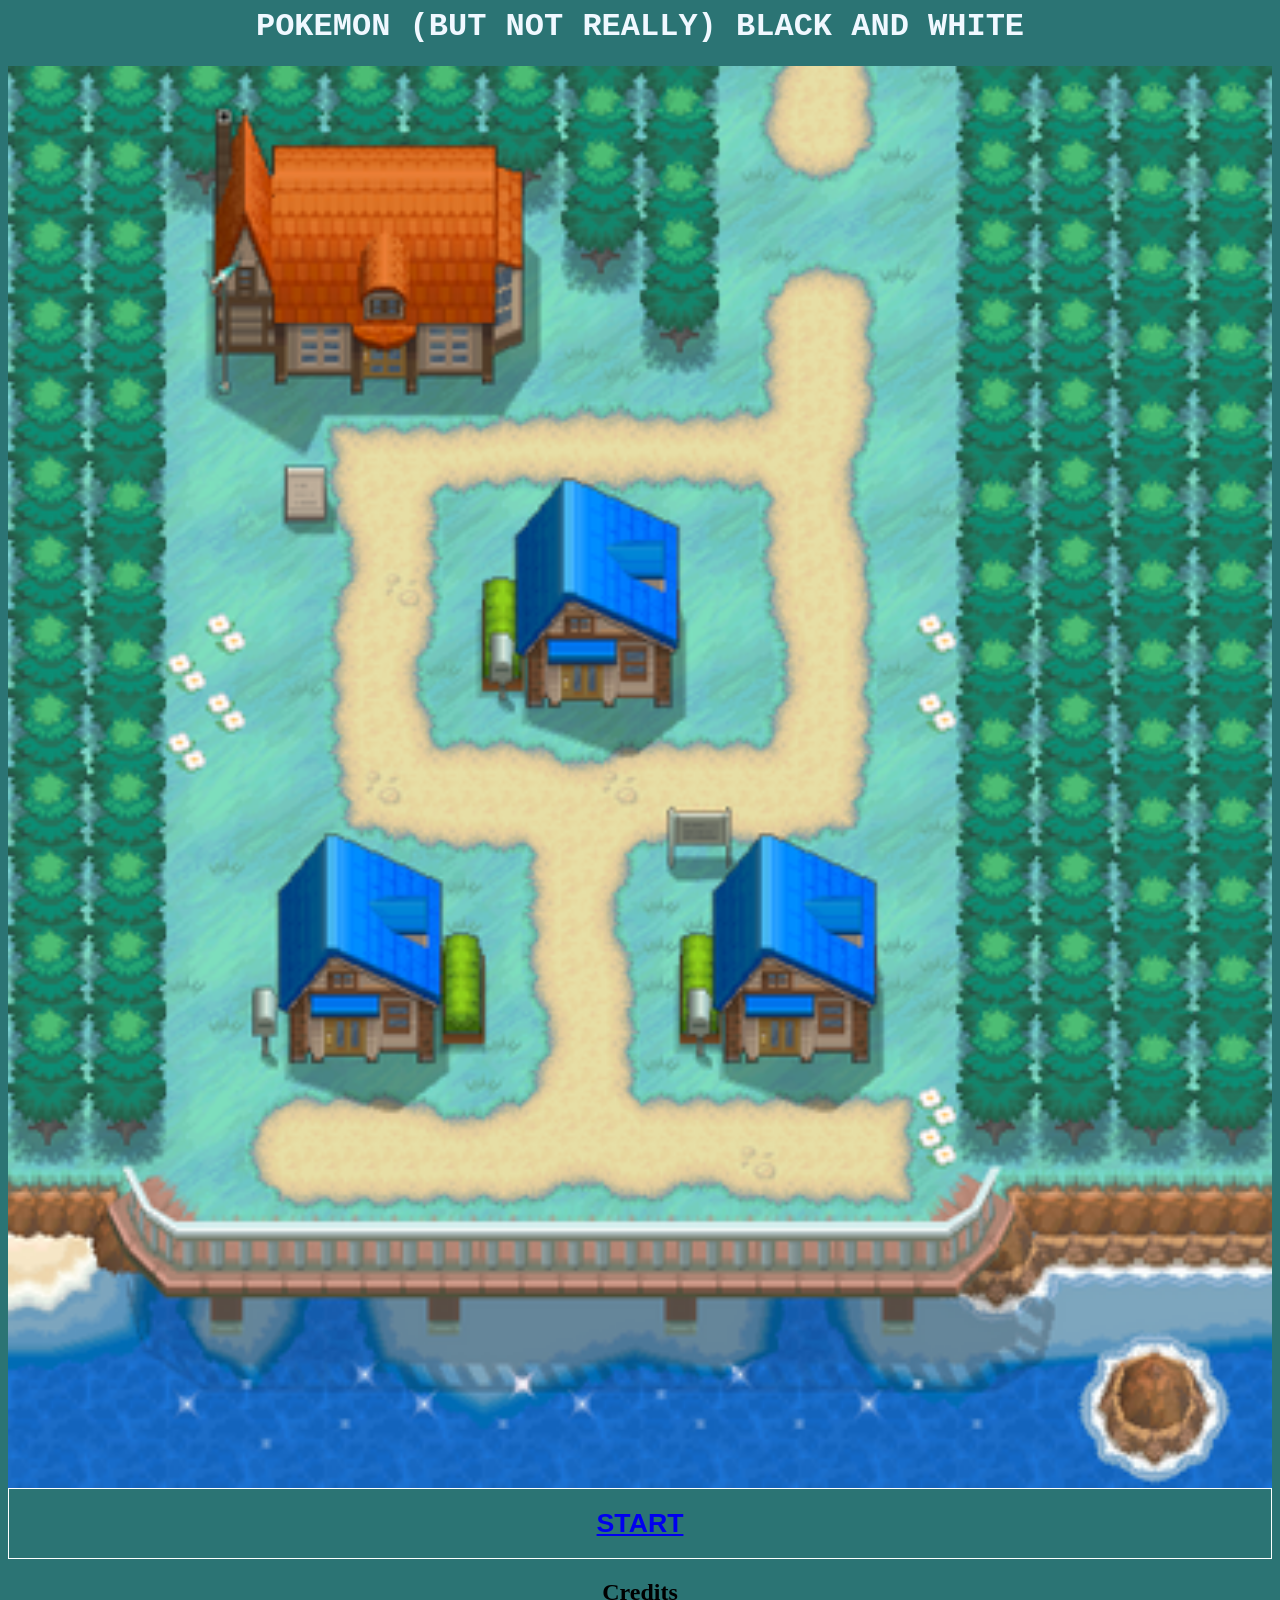
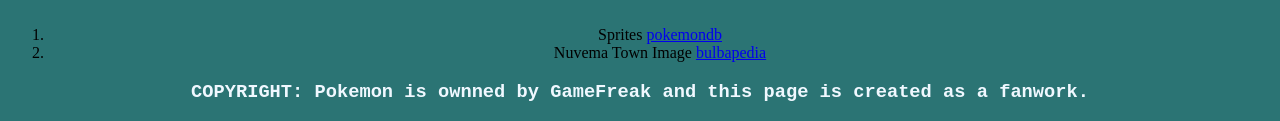
<file: Week2/OurFirstGame/index.html>
<!--declare the page type-->
<DOCTYPE html>

<head>
    <title>OUR FIRST GAME</title>
</head>

<!--HTML pages are made of elements, and elements are made of three parts-->
<!--tags that describe the element, the content being rendered by the browser, and the attributes-->
         

<body style="background-color: rgb(43, 116, 116);">

    <!--headers 1-3 are titles-->
    <h1 style="color: aliceblue; text-align: center; font-family:'Courier New', Courier, monospace">POKEMON (BUT NOT REALLY) BLACK AND WHITE</h1>

        <!--IMG element renders an image-->
        <IMG src="./assets/Nuvema_Town_Summer_BW.png" aria-label="An image of Nuvema Town from Pokemon: Black and White" style="width: 100%;"></IMG>

        <!--LISTS: Ordered, or Unorderd; numbered or astericks-->
    <button class="start-button" style="background-color: transparent; width: 100%; border: 1px solid white;"><h1><a href="./game.html">START</a><h1></button>


<section id="CREDITS" style="text-align: center;">
    <h2>Credits</h2>
    <ol>
        <li>Sprites <a href="https://pokemondb.net/sprites#gen6"> pokemondb</a></li> 
        <li>Nuvema Town Image <a href="https://bulbapedia.bulbagarden.net/wiki/Nuvema_Town">bulbapedia</a></li>
    </ol>
</section>

<h3 style="color: aliceblue; text-align: center; font-family:'Courier New', Courier, monospace">COPYRIGHT: Pokemon is ownned by GameFreak and this page is created as a fanwork.</h3>


    

</body>

</DOCTYPE>
</file>
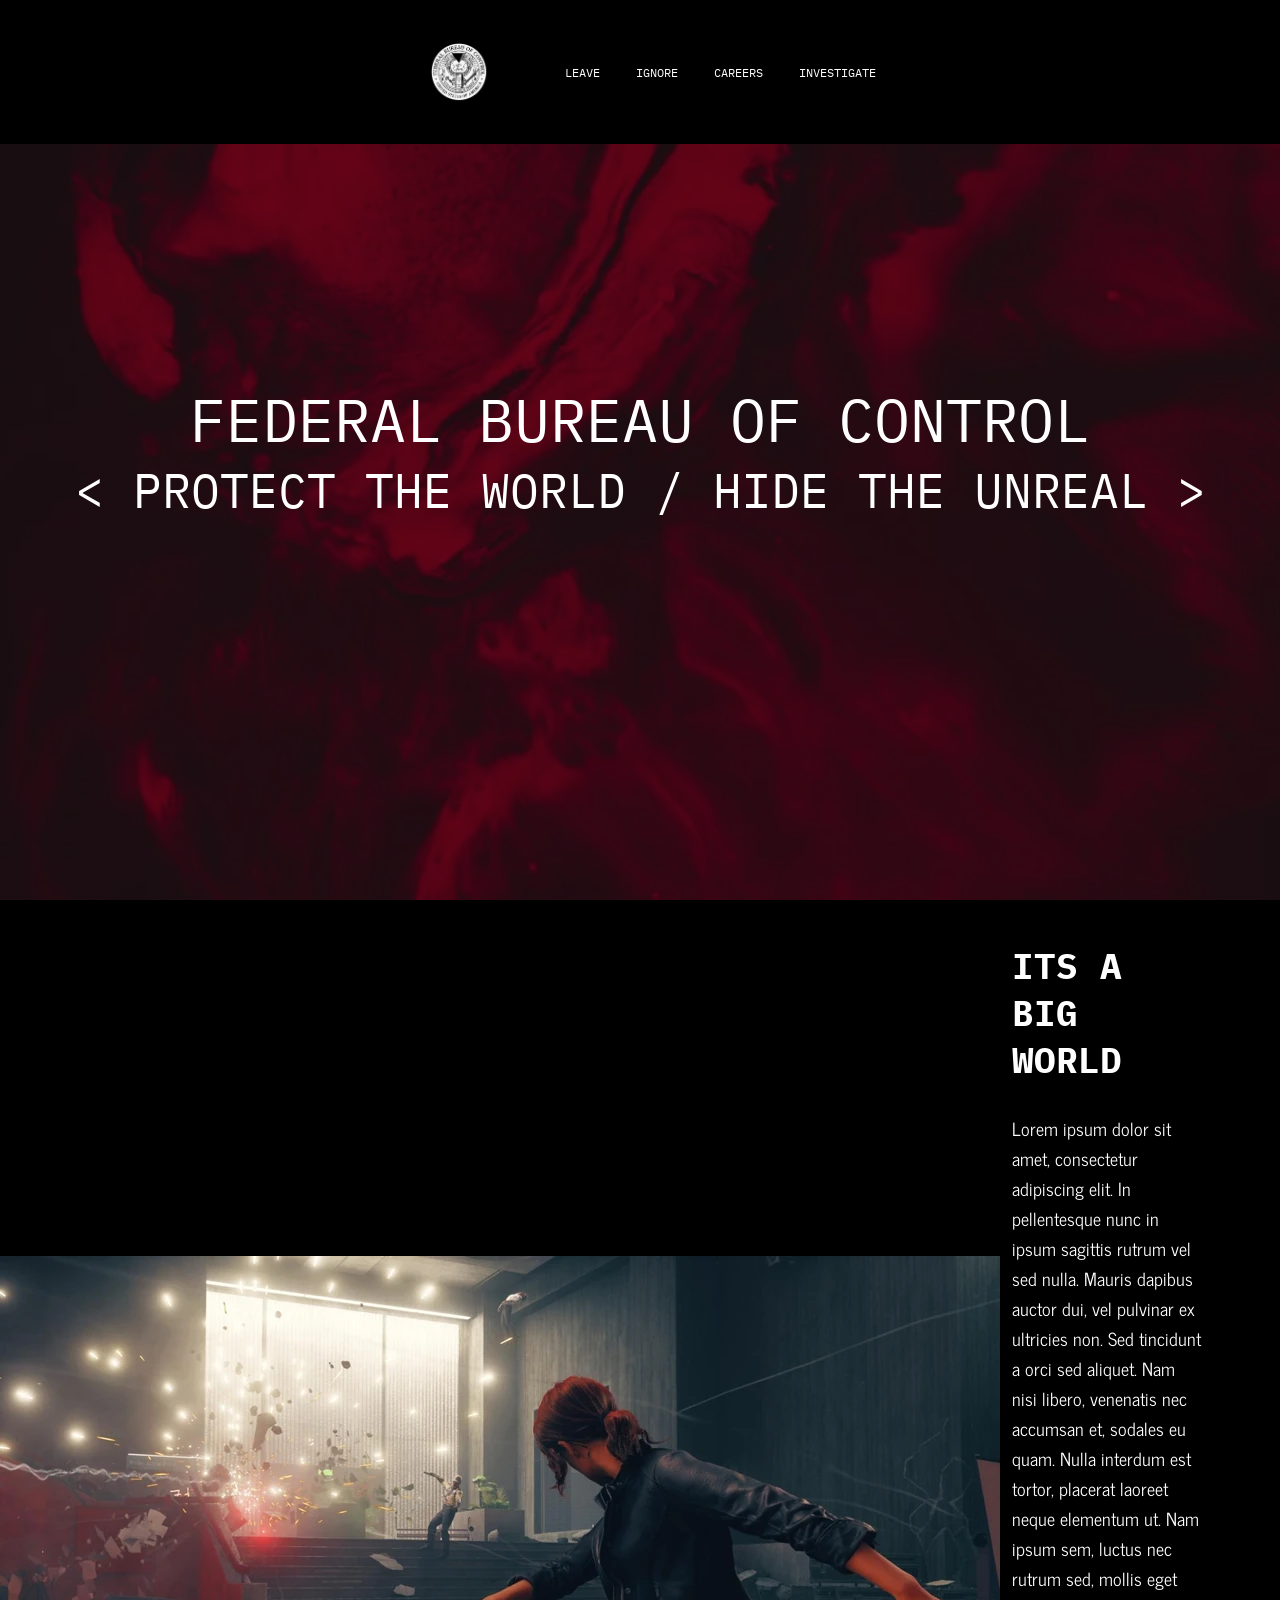
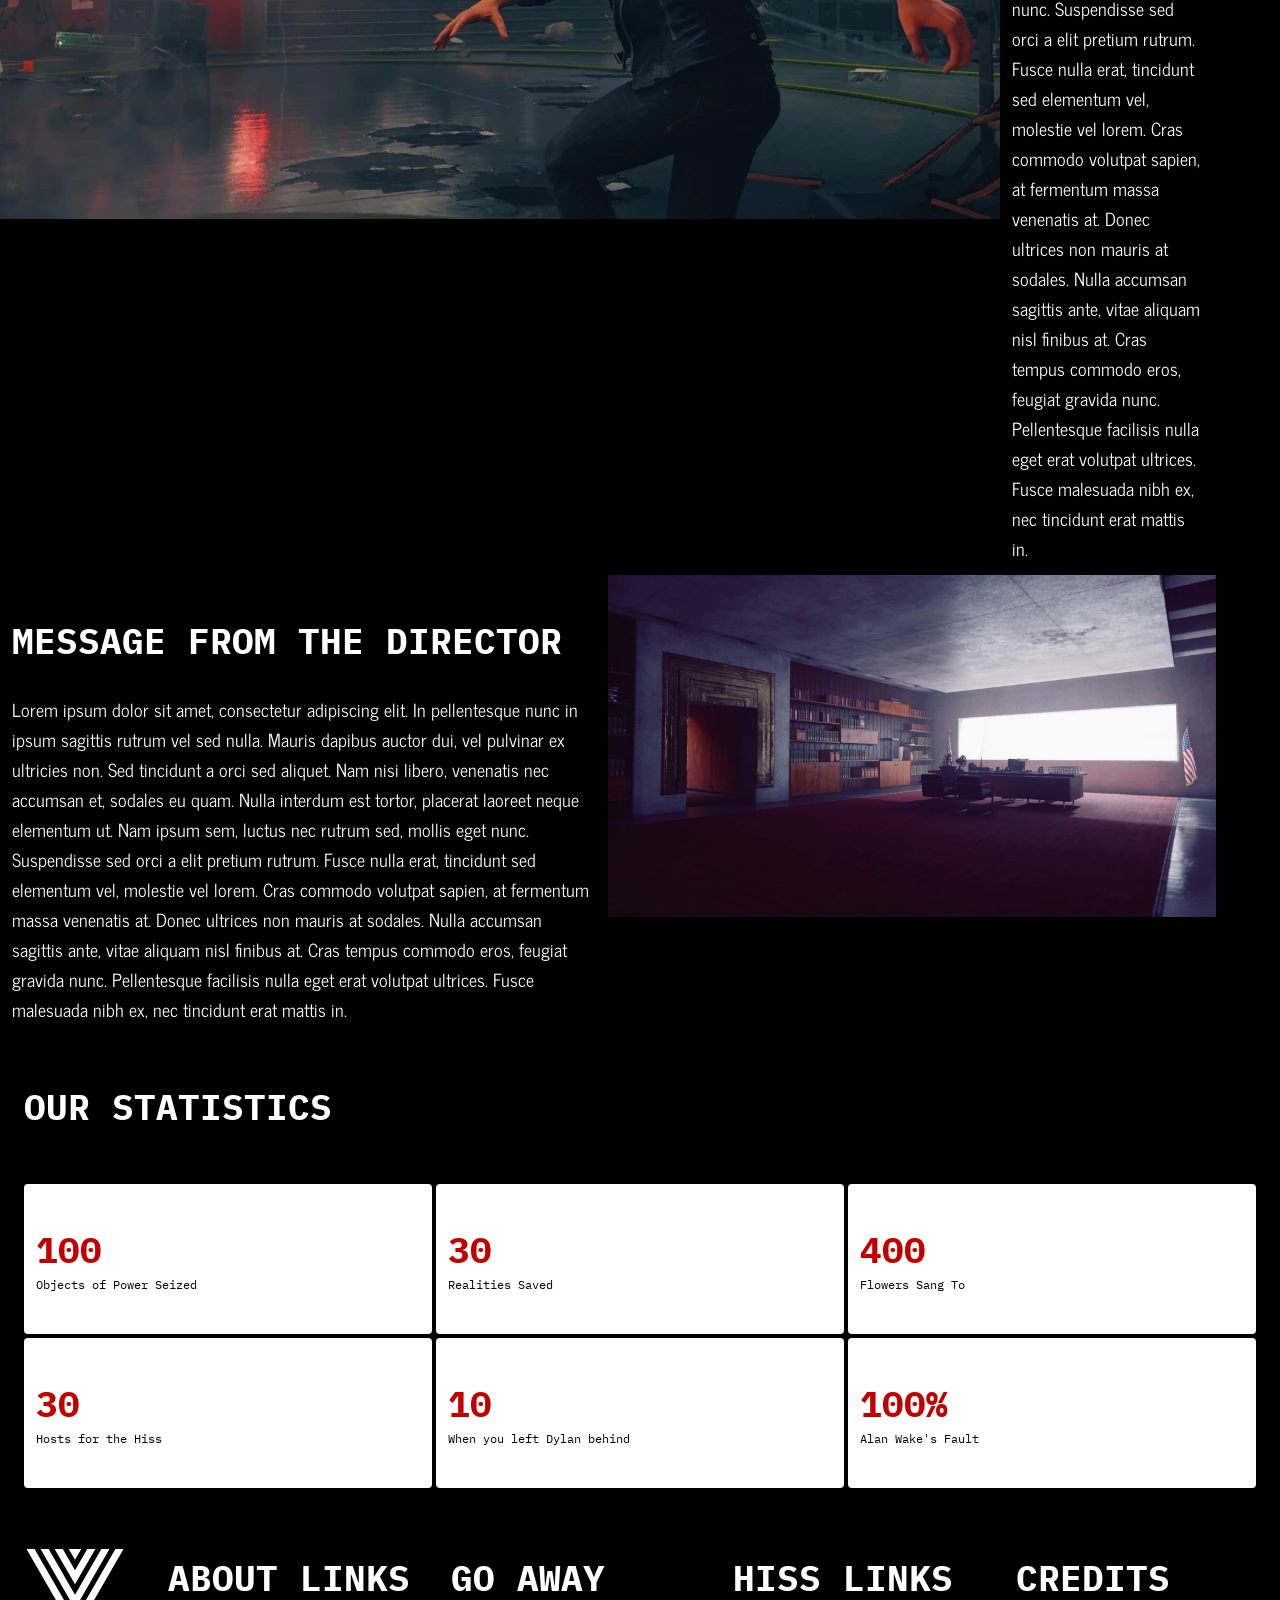
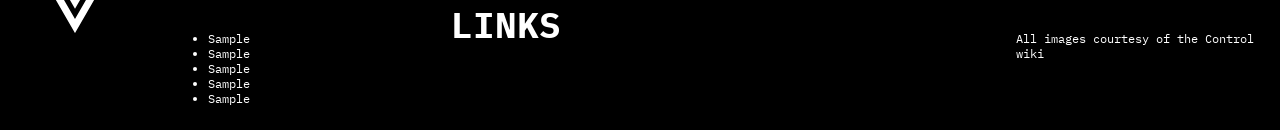
<file: Week4/followAlong/index.html>
<!DOCTYPE html>
<html lang="en">

<head>
    <meta charset="UTF-8">
    <meta name="viewport" content="width=device-width, initial-scale=1.0">
    <title>FEDERAL BUREAU OF CONTROL</title>
    <style>
        @import url('https://fonts.googleapis.com/css2?family=IBM+Plex+Mono:ital,wght@0,100;0,200;0,300;0,400;0,500;0,600;0,700;1,100;1,200;1,300;1,400;1,500;1,600;1,700&family=News+Cycle:wght@400;700&display=swap');
    </style>
    <link rel="stylesheet" href="./styles_final.css" />
</head>

<body>
    <!--NAV BAR TOP PART-->
    <nav>
        <!--LOGO THAT WE ARE GOING TO EDIT-->
        <img src="./assets/logo.webp" />
        <!--LIST OF LINKS THAT WILL BE STYLED-->
        <ul>
            <li>LEAVE</li>
            <li>IGNORE</li>
            <li>CAREERS</li>
            <li>INVESTIGATE</li>
        </ul>
    </nav>

    <!--THIS IS THE HERO IMAGE THAT YOU SEE UP TOP. THIS CONTAINER HOLDS THIS INFO-->
    <div class="hero">
        <!-- WE WILL TALK ABOUT OVERLAYING, THIS IS GOING TO CREATE THAT COOL DARKENED EFFECT-->
        <div id="overlay"></div>
        <!--OUR HEADER-->
        <header>FEDERAL BUREAU OF CONTROL</header>
        <p>
            < PROTECT THE WORLD / HIDE THE UNREAL >
        </p>
    </div>

    <!--THESE ARE JUST PLACEHOLDERS BUT WE ARE GOING TO DO A SIDE BY SIDE VIEW WITH JESSE AND THE CONTENT-->
    <div class="message">

        <img src="./assets/messageFromDirector.webp">
        <div class="contentLeft">
            <h2>ITS A BIG WORLD</h2>

            Lorem ipsum dolor sit amet, consectetur adipiscing elit. In pellentesque nunc in ipsum
            sagittis rutrum vel sed nulla.
            Mauris dapibus auctor dui, vel pulvinar ex ultricies non. Sed tincidunt a orci sed aliquet. Nam nisi libero,
            venenatis
            nec accumsan et, sodales eu quam. Nulla interdum est tortor, placerat laoreet neque elementum ut. Nam ipsum
            sem, luctus
            nec rutrum sed, mollis eget nunc. Suspendisse sed orci a elit pretium rutrum. Fusce nulla erat, tincidunt
            sed elementum
            vel, molestie vel lorem. Cras commodo volutpat sapien, at fermentum massa venenatis at. Donec ultrices non
            mauris at
            sodales. Nulla accumsan sagittis ante, vitae aliquam nisl finibus at. Cras tempus commodo eros, feugiat
            gravida nunc.
            Pellentesque facilisis nulla eget erat volutpat ultrices. Fusce malesuada nibh ex, nec tincidunt erat mattis
            in.
        </div>
    </div>

    <!--SAME THING AS ABOVE.-->
    <div class="director">

        <div class="contentRight">
            <h2>MESSAGE FROM THE DIRECTOR</h2>
            <p>Lorem ipsum dolor sit amet, consectetur adipiscing elit. In pellentesque nunc in ipsum
                sagittis rutrum vel sed nulla.
                Mauris dapibus auctor dui, vel pulvinar ex ultricies non. Sed tincidunt a orci sed aliquet. Nam nisi
                libero,
                venenatis
                nec accumsan et, sodales eu quam. Nulla interdum est tortor, placerat laoreet neque elementum ut. Nam
                ipsum
                sem,
                luctus
                nec rutrum sed, mollis eget nunc. Suspendisse sed orci a elit pretium rutrum. Fusce nulla erat,
                tincidunt
                sed
                elementum
                vel, molestie vel lorem. Cras commodo volutpat sapien, at fermentum massa venenatis at. Donec ultrices
                non
                mauris at
                sodales. Nulla accumsan sagittis ante, vitae aliquam nisl finibus at. Cras tempus commodo eros, feugiat
                gravida
                nunc.
                Pellentesque facilisis nulla eget erat volutpat ultrices. Fusce malesuada nibh ex, nec tincidunt erat
                mattis
                in.</p>
        </div>

        <div id="directorImage"><img src="./assets/directorOffice.webp" /></div>
    </div>

    <!--WE ARE GOING TO SHOW SOME COOL METRICS AND CARDS IN A ROW. HINT HINT HINT HINT THIS IS HOW TO DO YOUR HOMEWORK-->
    <h2 id="stats">OUR STATISTICS</h2>
    <div class="dashboard">
        <div>
            <h2>100</h2>
            Objects of Power Seized
        </div>
        <div>
            <h2>30</h2>
            Realities Saved
        </div>
        <div>
            <h2>400</h2>
            Flowers Sang To
        </div>
        <div>
            <h2>30</h2>
            Hosts for the Hiss
        </div>
        <div>
            <h2>10</h2>
            When you left Dylan behind
        </div>
        <div>
            <h2>100%</h2>
            Alan Wake's Fault
        </div>
    </div>
    <!--FOOTER WITH COLUMNS AND CREDITS FOR OUR SOURCES-->
    <footer>
        <div><img src="./assets/board.svg" /></div>
        <div>
            <h2>ABOUT LINKS</h2>
            <ul>
                <li>Sample</li>
                <li>Sample</li>

                <li>Sample</li>

                <li>Sample</li>

                <li>Sample</li>

            </ul>
        </div>
        <div>
            <h2>GO AWAY LINKS</h2>
        </div>
        <div>
            <h2>HISS LINKS</h2>
        </div>
        <div><h2>CREDITS</h2>

            All images courtesy of the Control wiki
        </div>

    </footer>

</body>

</html>
</file>
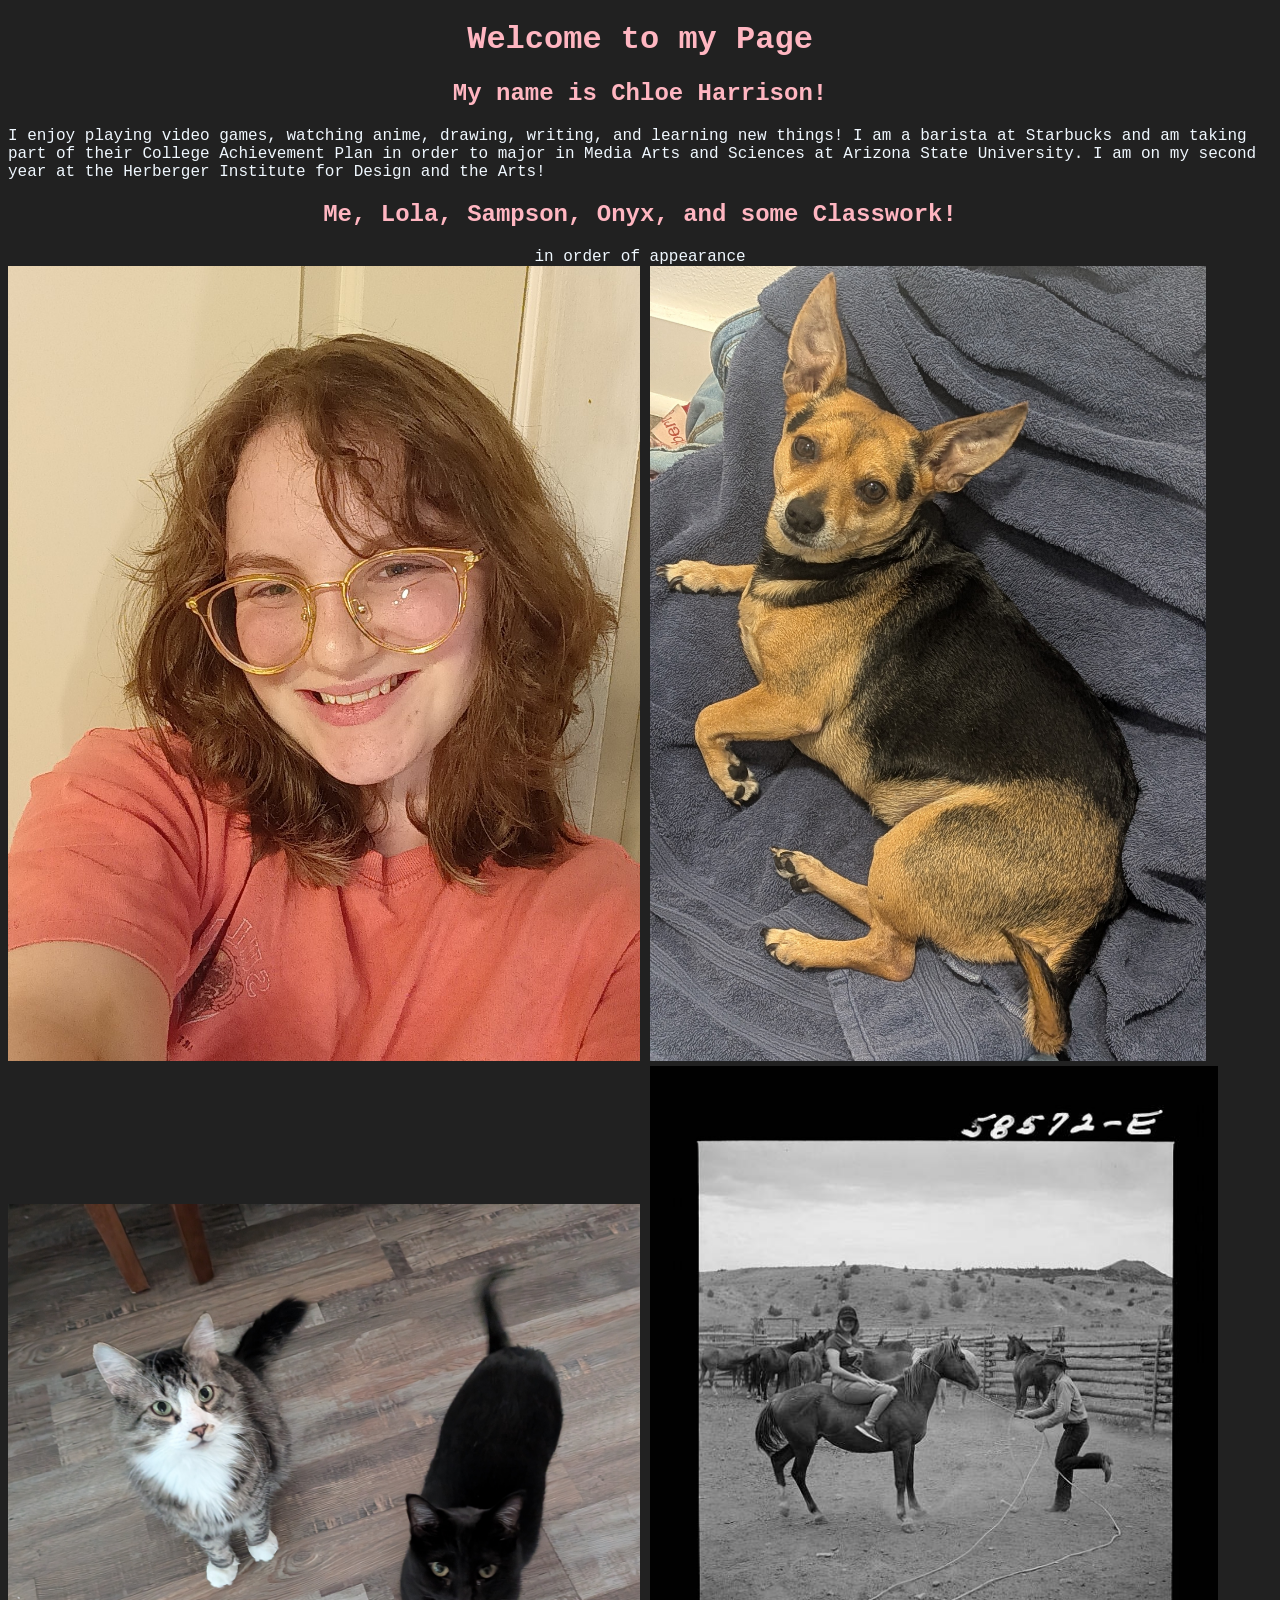
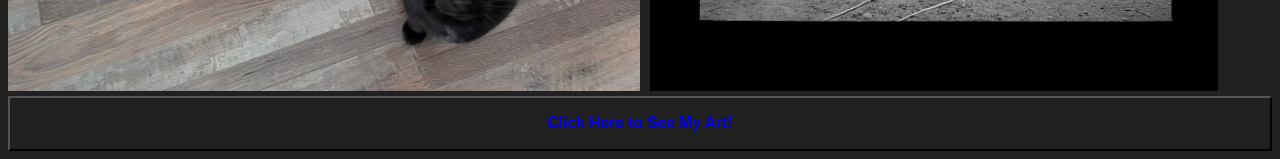
<file: Week2/Homework/homepage.html>
<!DOCTYPE html>
<html style="background-color: rgb(33, 33, 33);">
    <title>Introduction Page!</title>
    
<body style="font-family: 'Courier New', Courier, monospace; color: aliceblue;">
    <section class="infodump"></section>
    <h1 style="text-align: center;color: lightpink;">Welcome to my Page</h1>
    <h2 style="text-align: center;color: lightpink;">My name is Chloe Harrison!</h2>
    
    I enjoy playing video games, watching anime, drawing, writing, and learning new things! I am a barista at Starbucks and am taking part of their College Achievement Plan in order to major in Media Arts and Sciences at Arizona State University. I am on my second year at the Herberger Institute for Design and the Arts!
    </section>
<h2 style="text-align: center; color: lightpink;">Me, Lola, Sampson, Onyx, and some Classwork!</h2>
<section style="text-align: center;">in order of appearance</section>

<section class="Images" >
    <IMG src="./Images/Chloe.png" width="50%"></img>
    <img src="./Images/Dog.jpg" width="44%"></img>
    <img src="./Images/Cats.jpg" width="50%"></img>
    <img src="./Images/ClassworkExample.jpg" width="45%"></img>
</section>

<button style="background-color: transparent; width: 100%;"><h3 style="color: lightpink;"><a href="https://www.instagram.com/naomi_f0x_/"> Click Here to See My Art!</a></h3></button>
</body>
</html>
</file>
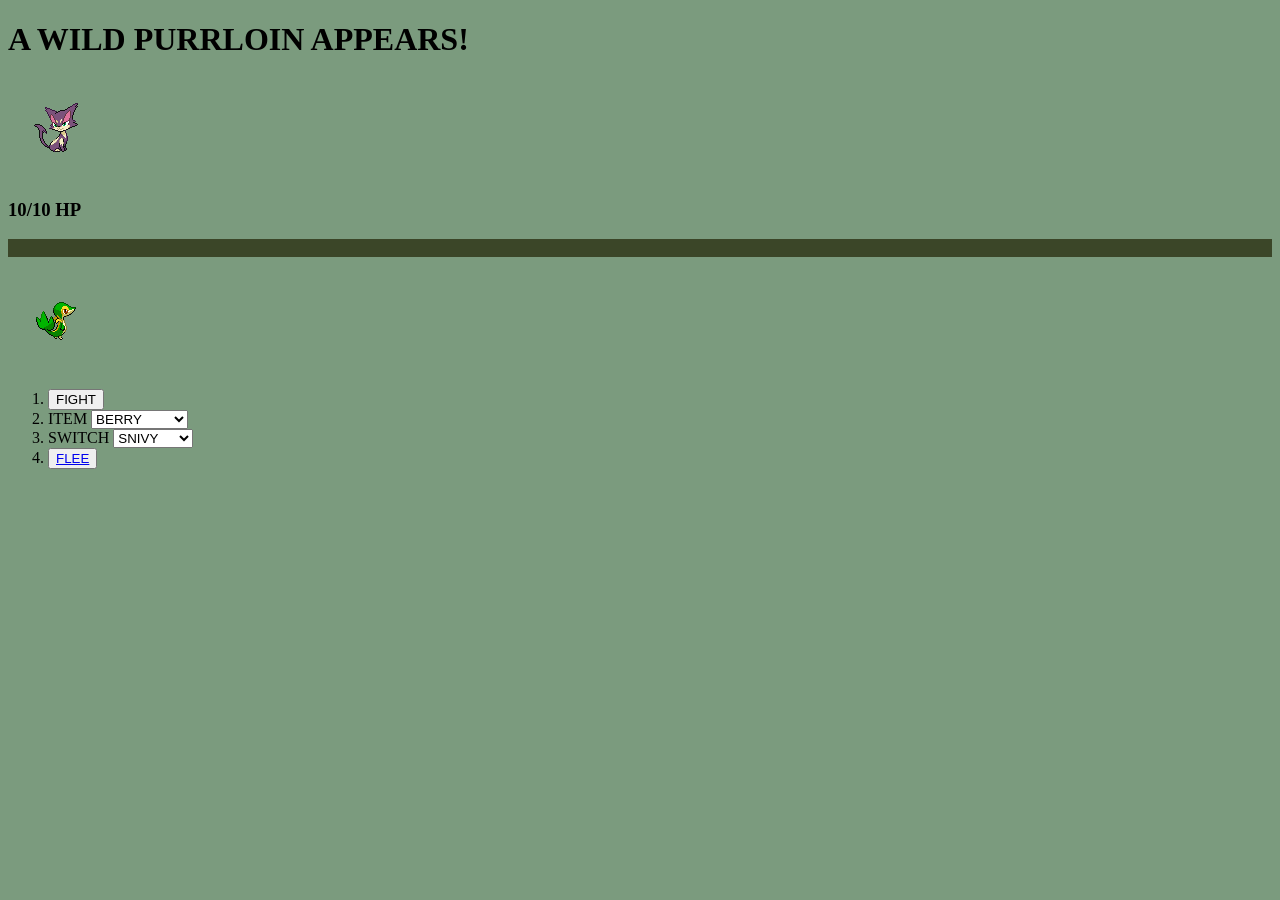
<file: Week2/OurFirstGame/game.html>
<!DOCTYPE html>
<html>
    <head>
    <title>TIME TO BATTLE</title>
    </head>
    <body class="battle" style="background-color: rgb(123, 155, 126);">
        <h1 id="Purrloin">A WILD PURRLOIN APPEARS!</h1>
        <section class="Purrloin"></section>
            <img src="./assets/purrloin-front.png"></src>
            <h3>10/10 HP</h3></section>
            <div style="background-color: rgb(59, 70, 40);"><p>&nbsp;</p></div>
        <section class="Snivy"></section>
            <img src="./assets/snivy-back.png"></img>
            <ol>
                <li><button>FIGHT</button></li>
                <li><label id="ITEM" for="item-select">ITEM</label>
                    <select id="item-select">
                        <option value="berries">BERRY</option>
                        <option value="lemonade">LEMONADE</option>
                    </select>
                </li>
                <li>SWITCH
                    <select id="switch">
                        <option value="snivy">SNIVY</option>
                        <option value="lillipup">LILLIPUP</option>
                    </select>
                </li>
                <li><button><a href="./index.html"</button>FLEE</li>
            </ol>
    </body>
</html>
</file>
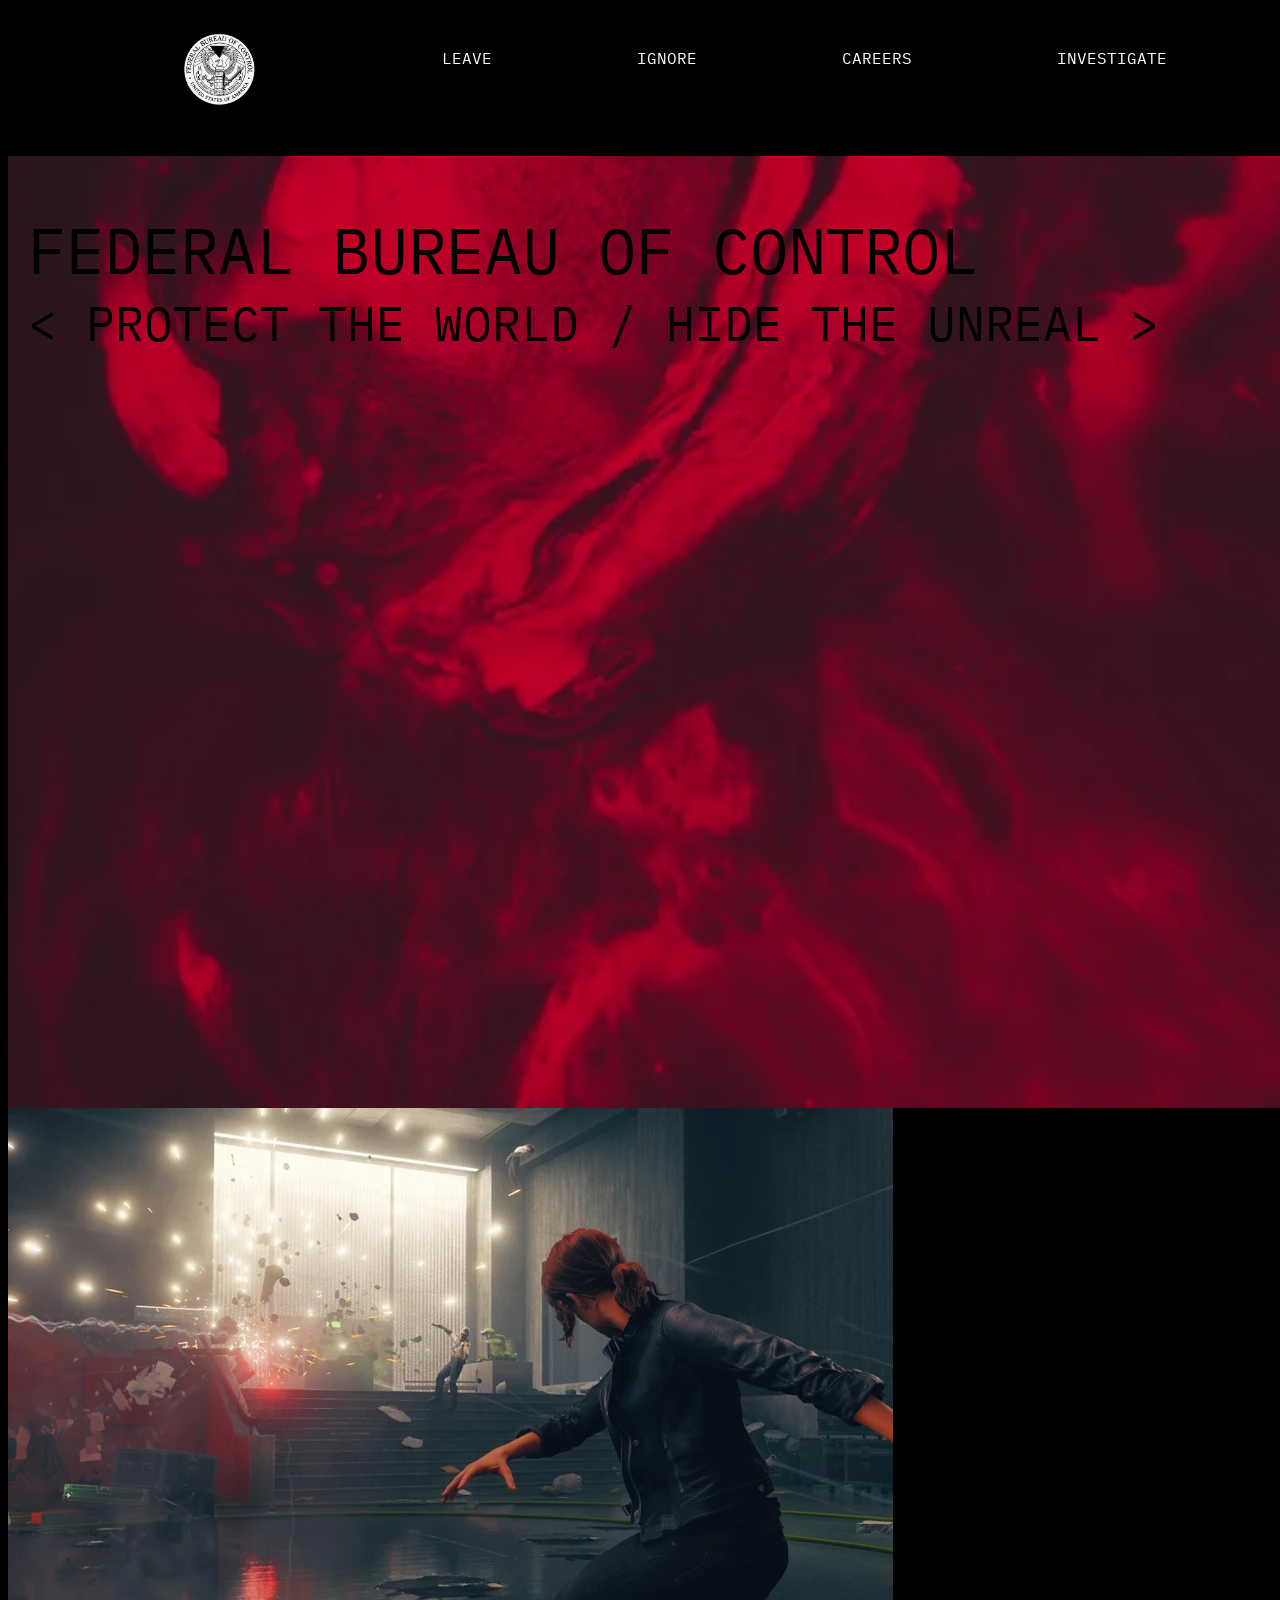
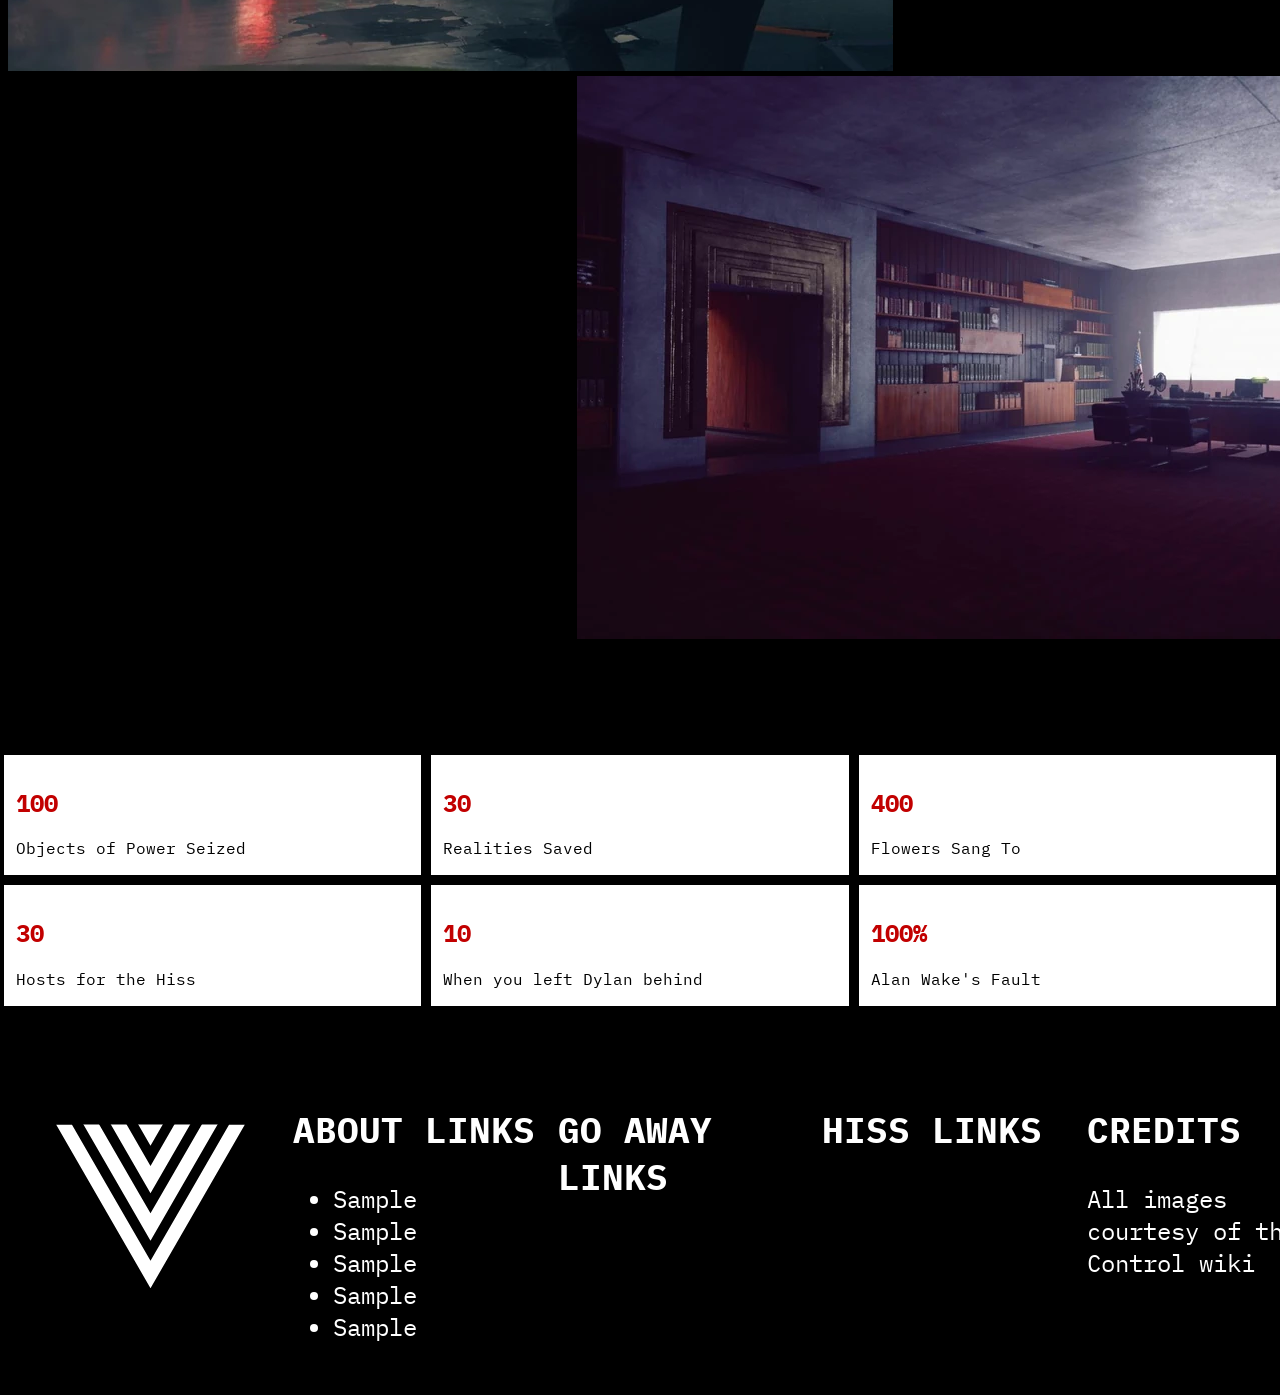
<file: Week4/followAlong/contentStarting.html>
<!DOCTYPE html>
<html lang="en">

<head>
    <meta charset="UTF-8">
    <meta name="viewport" content="width=device-width, initial-scale=1.0">
    <title>FEDERAL BUREAU OF CONTROL</title>
    <style>
       @import url('https://fonts.googleapis.com/css2?family=IBM+Plex+Mono:ital,wght@0,100;0,200;0,300;0,400;0,500;0,600;0,700;1,100;1,200;1,300;1,400;1,500;1,600;1,700&family=News+Cycle:wght@400;700&display=swap');
    </style>
    <link rel="stylesheet" href="./startingStyles-renameMeTostyles.css" />
</head>

<body>
    <!--NAV BAR TOP PART-->
        <nav class="topNav">
        <!--LOGO THAT WE ARE GOING TO EDIT-->
        <img src="./assets/logo.webp" />
        <!--LIST OF LINKS THAT WILL BE STYLED-->
        <ul>
            <li>LEAVE</li>
            <li>IGNORE</li>
            <li>CAREERS</li>
            <li>INVESTIGATE</li>
        </ul>
    </nav>


    <!--THIS IS THE HERO IMAGE THAT YOU SEE UP TOP. THIS CONTAINER HOLDS THIS INFO-->
    <div class="hero">
        <!-- WE WILL TALK ABOUT OVERLAYING, THIS IS GOING TO CREATE THAT COOL DARKENED EFFECT-->
        <div id="overlay"></div>
        <!--OUR HEADER-->
        <header>FEDERAL BUREAU OF CONTROL</header>
            < PROTECT THE WORLD / HIDE THE UNREAL >
    </div>

    <!--THESE ARE JUST PLACEHOLDERS BUT WE ARE GOING TO DO A SIDE BY SIDE VIEW WITH JESSE AND THE CONTENT-->
    <div class="message">

    <div><img src="./assets/messageFromDirector.webp"></div>
        <div class="contentLeft">
            <h2>ITS A BIG WORLD</h2>
            <p>
            Lorem ipsum dolor sit amet, consectetur adipiscing elit. In pellentesque nunc in ipsum
            sagittis rutrum vel sed nulla.
            Mauris dapibus auctor dui, vel pulvinar ex ultricies non. Sed tincidunt a orci sed aliquet. Nam nisi libero,
            venenatis
            nec accumsan et, sodales eu quam. Nulla interdum est tortor, placerat laoreet neque elementum ut. Nam ipsum
            sem, luctus
            nec rutrum sed, mollis eget nunc. Suspendisse sed orci a elit pretium rutrum. Fusce nulla erat, tincidunt
            sed elementum
            vel, molestie vel lorem. Cras commodo volutpat sapien, at fermentum massa venenatis at. Donec ultrices non
            mauris at
            sodales. Nulla accumsan sagittis ante, vitae aliquam nisl finibus at. Cras tempus commodo eros, feugiat
            gravida nunc.
            Pellentesque facilisis nulla eget erat volutpat ultrices. Fusce malesuada nibh ex, nec tincidunt erat mattis
            in.
        </p>
        </div>
      
    </div>

    <!--SAME THING AS ABOVE.-->
    <div class="director">

        <div class="contentRight">
            <h2>MESSAGE FROM THE DIRECTOR</h2>
            <p>Lorem ipsum dolor sit amet, consectetur adipiscing elit. In pellentesque nunc in ipsum
                sagittis rutrum vel sed nulla.
                Mauris dapibus auctor dui, vel pulvinar ex ultricies non. Sed tincidunt a orci sed aliquet. Nam nisi
                libero,
                venenatis
                nec accumsan et, sodales eu quam. Nulla interdum est tortor, placerat laoreet neque elementum ut. Nam
                ipsum
                sem,
                luctus
                nec rutrum sed, mollis eget nunc. Suspendisse sed orci a elit pretium rutrum. Fusce nulla erat,
                tincidunt
                sed
                elementum
                vel, molestie vel lorem. Cras commodo volutpat sapien, at fermentum massa venenatis at. Donec ultrices
                non
                mauris at
                sodales. Nulla accumsan sagittis ante, vitae aliquam nisl finibus at. Cras tempus commodo eros, feugiat
                gravida
                nunc.
                Pellentesque facilisis nulla eget erat volutpat ultrices. Fusce malesuada nibh ex, nec tincidunt erat
                mattis
                in.</p>
        </div>

        <div id="directorImage"><img src="./assets/directorOffice.webp" /></div>
    </div>

    <!--WE ARE GOING TO SHOW SOME COOL METRICS AND CARDS IN A ROW. HINT HINT HINT HINT THIS IS HOW TO DO YOUR HOMEWORK-->
    <h2 id="stats">OUR STATISTICS</h2>
    <div class="dashboard">
        <div>
            <h2>100</h2>
            Objects of Power Seized
        </div>
        <div>
            <h2>30</h2>
            Realities Saved
        </div>
        <div>
            <h2>400</h2>
            Flowers Sang To
        </div>
        <div>
            <h2>30</h2>
            Hosts for the Hiss
        </div>
        <div>
            <h2>10</h2>
            When you left Dylan behind
        </div>
        <div>
            <h2>100%</h2>
            Alan Wake's Fault
        </div>
    </div>
    <!--FOOTER WITH COLUMNS AND CREDITS FOR OUR SOURCES-->
    <footer class="bottomNav">
        <img src="./assets/board.svg" />
        <div>
            <h2>ABOUT LINKS</h2>
            <ul>
                <li>Sample</li>
                <li>Sample</li>
                <li>Sample</li>
                <li>Sample</li>
                <li>Sample</li>

            </ul>
        </div>
        <div>
            <h2>GO AWAY LINKS</h2>
        </div>
        <div>
            <h2>HISS LINKS</h2>
        </div>
        <div>
            <h2>CREDITS</h2>

            All images courtesy of the Control wiki
        </div>

    </footer>

</body>

</html>
</file>
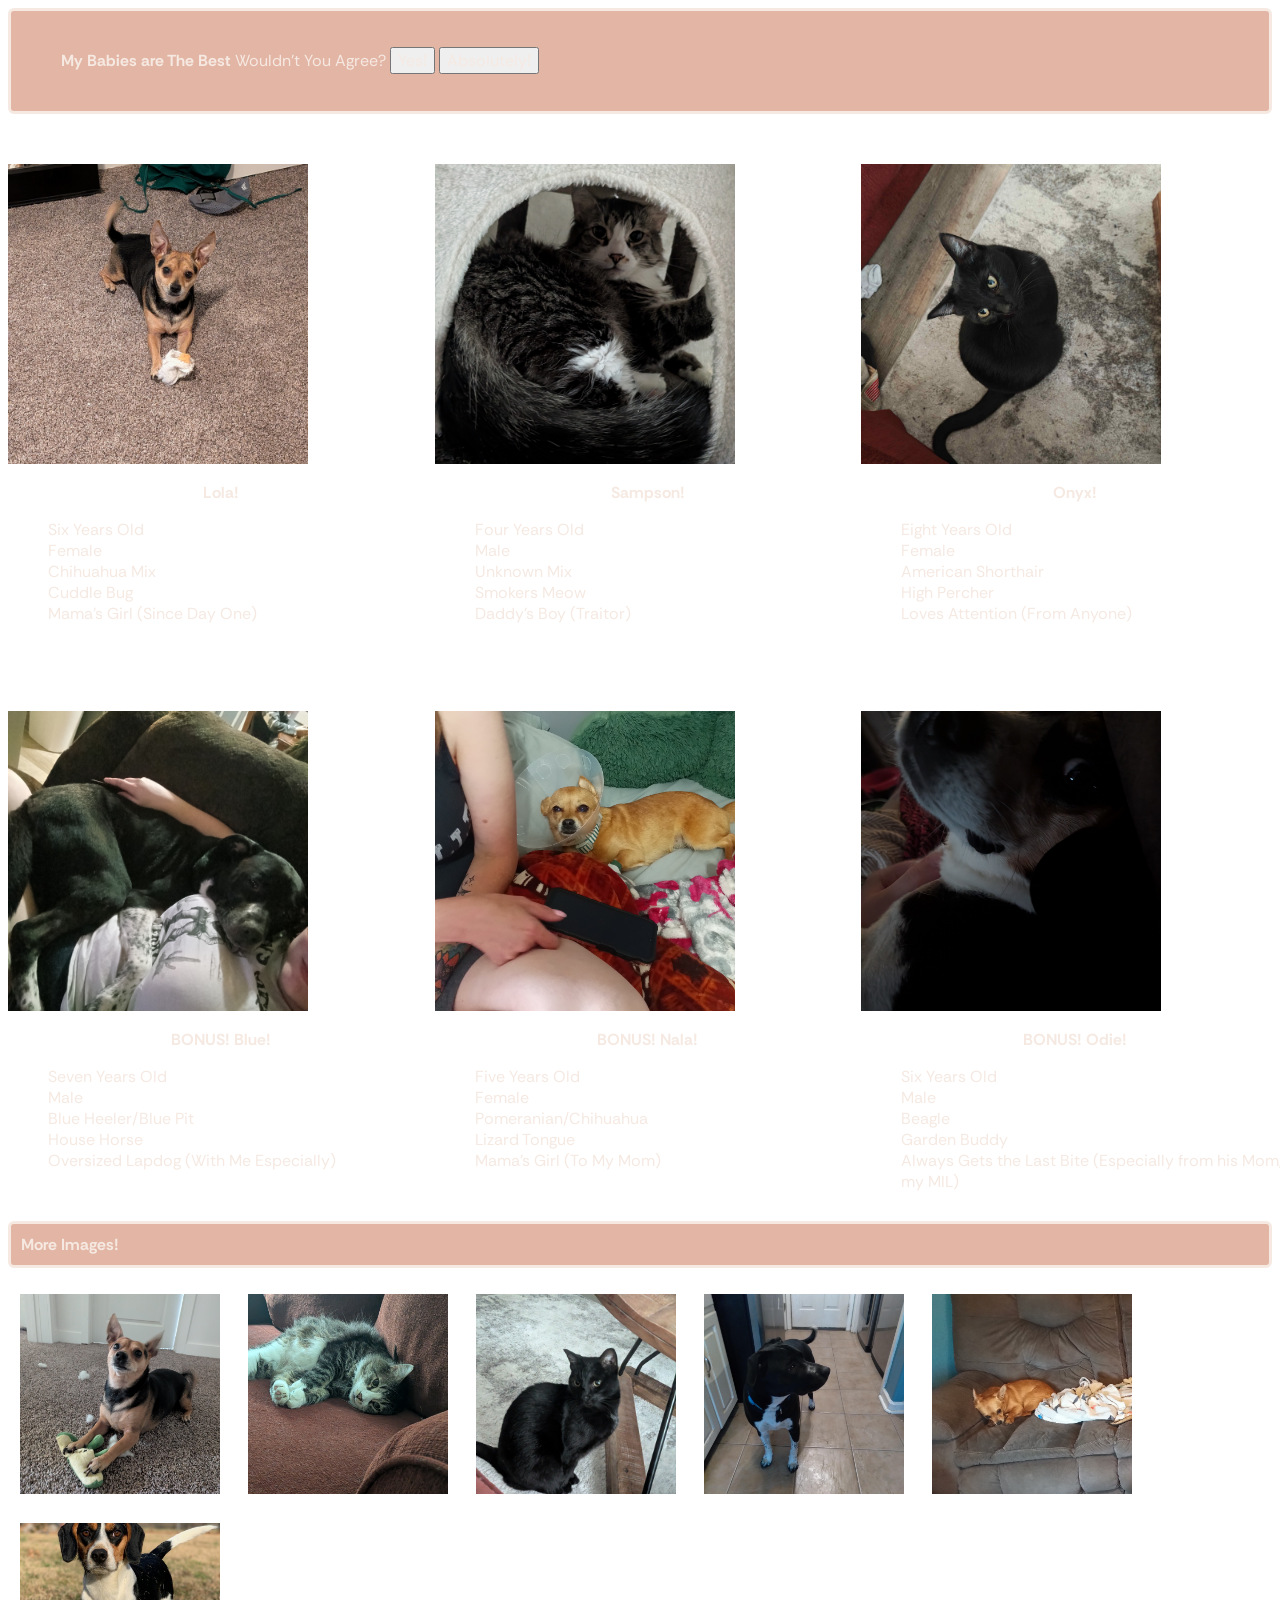
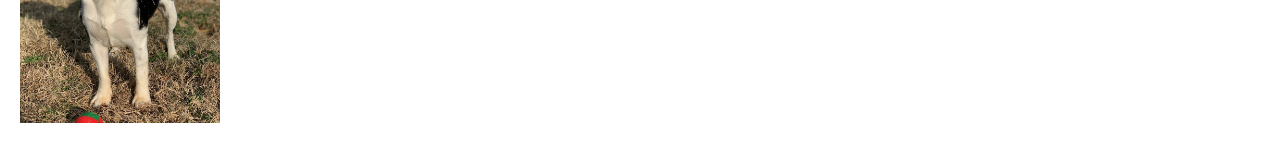
<file: Week4/Homework/pets!.html>
<!DOCTYPE html>
<html lang="en">

<head>
    <meta charset="UTF-8">
    <meta name="viewport" content="width=device-width, initial-scale=1.0">
        <style>
            @import url('https://fonts.googleapis.com/css2?family=Satisfy:wght@400;600;700&family=Rethink+Sans:wght@400&display=swap');
        </style>
        <link rel="stylesheet" href="./styles.css">
    <title>Pets!</title>
</head>

<body>
    <nav class="navBar">
        <ul>
        <li><h1>My Babies are The Best</h1></li>
        <li>Wouldn't You Agree?</li>
        <li><button>Yes!</button></li>
        <li><button>Absolutely!</button></li>

    </ul>
    </nav>
<div class="Cards">
    <div class="LolaCard">
        <div><img src="./assets/LolaOne.jpg"></div>
        <h2>Lola!</h2>
        <ul>
            <li>Six Years Old</li>
            <li>Female</li>
            <li>Chihuahua Mix</li>
            <li>Cuddle Bug</li>
            <li>Mama's Girl (Since Day One)</li>
        </ul>
    </div>

    <div class="SampsonCard">
        <div><img src="./assets/SampsonOne.jpg"></div>
        <h2>Sampson!</h2>
        <ul>
            <li>Four Years Old</li>
            <li>Male</li>
            <li>Unknown Mix</li>
            <li>Smokers Meow</li>
            <li>Daddy's Boy (Traitor)</li>
       </ul>
    </div>

    <div class="OnyxCard">
        <div><img src="./assets/OnyxOne.jpg"></div>
        <h2>Onyx!</h2>
        <ul>
            <li>Eight Years Old</li>
            <li>Female</li>
            <li>American Shorthair</li>
            <li>High Percher</li>
            <li>Loves Attention (From Anyone)</li>
        </ul>
    </div>

    <div class="BlueCard">
        <div><img src="./assets/BlueOne.jpg"></div>
        <h2>BONUS! Blue!</h2>
        <ul>
            <li>Seven Years Old</li>
            <li>Male</li>
            <li>Blue Heeler/Blue Pit</li>
            <li>House Horse</li>
            <li>Oversized Lapdog (With Me Especially)</li>
        </ul>
    </div>

        <div class="NalaCard">
        <div><img src="./assets/NalaOne.jpg"></div>
        <h2>BONUS! Nala!</h2>
        <ul>
            <li>Five Years Old</li>
            <li>Female</li>
            <li>Pomeranian/Chihuahua</li>
            <li>Lizard Tongue</li>
            <li>Mama's Girl (To My Mom)</li>
        </ul>
        </div>

        <div class="OdieCard">
        <div><img src="./assets/OdieOne.jpg"></div>
        <h2>BONUS! Odie!</h2>
        <ul>
            <li>Six Years Old</li>
            <li>Male</li>
            <li>Beagle</li>
            <li>Garden Buddy</li>
            <li>Always Gets the Last Bite (Especially from his Mom, my MIL)</li>
        </ul>
        </div>
    </div>

    <div class="Extra">
        <h2>More Images!</h2>
        <div>
        <img src="./assets/LolaTwo.jpg">
        <img src="./assets/SampsonTwo.jpg">
        <img src="./assets/OnyxTwo.png">
        <img src="./assets/BlueTwo.jpg">
        <img src="./assets/NalaTwo.jpg">
        <img src="./assets/OdieTwo.jpg">
        </div>
    </div>
</body>
</file>
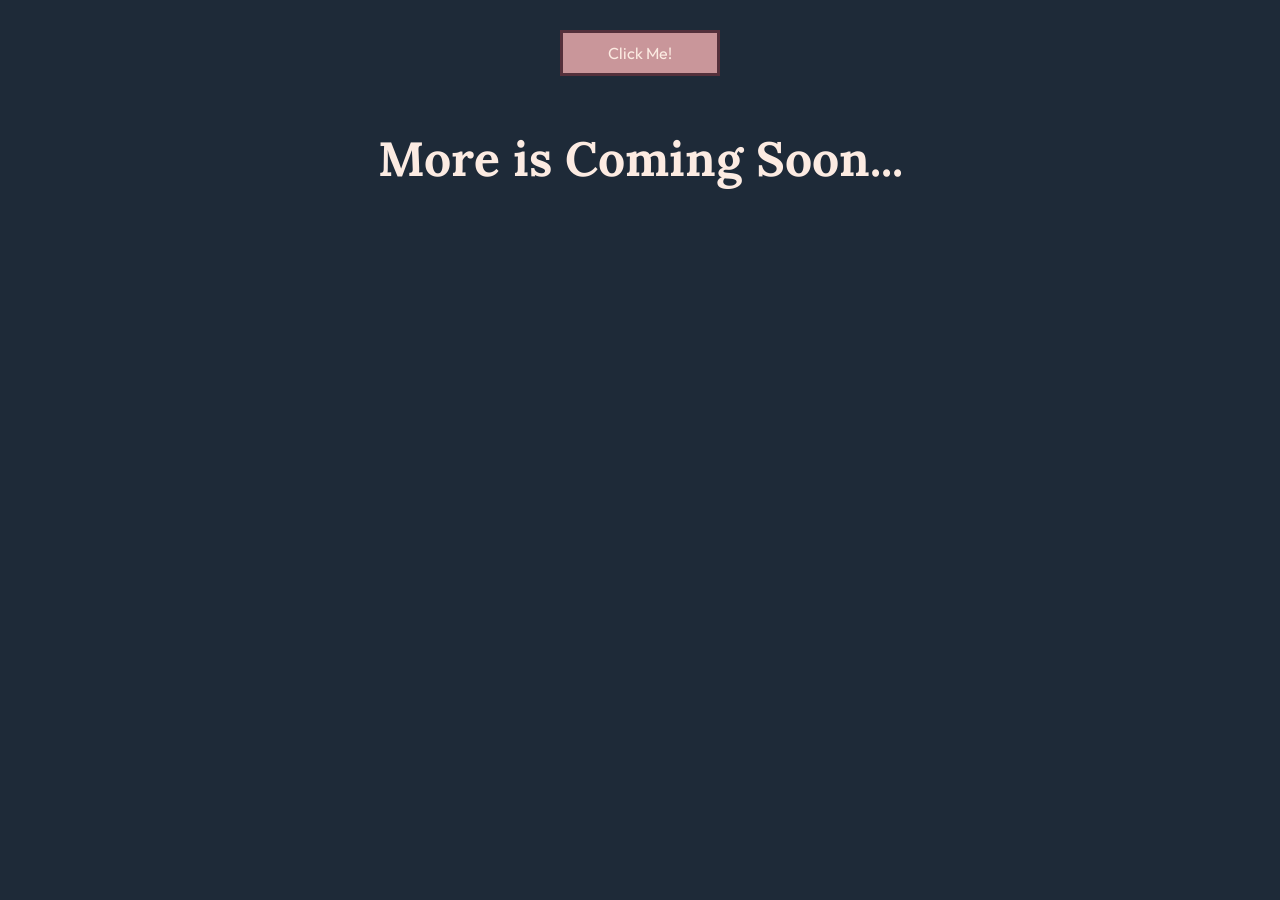
<file: Week6/homework!/gameScreen.html>
<!DOCTYPE html>
<html lang="en">

<head>
    <meta charset="UTF-8">
    <meta name="viewport" content="width=device-width, initial-scale=1.0">
    <title>Coming Soon...!</title>
    
    <link rel="stylesheet" href="./styles.css">
</head>

<body>
    
    <h2><button onclick="yourName()">Click Me!</button></h2>
    <script src="./script.js"></script>

<h1><p id="name"></p></h1>

    <h1>More is Coming Soon...</h1>
</body>
</html>
</file>
<file: Week4/followAlong/styles_final.css>
/*
    font-family: "IBM Plex Mono", monospace;
  font-family: "News Cycle",
  sans-serif;

*/ 

/*REM VS EM*/

* { 
    --primaryWhite: white; 
    --primaryBlack: black; 
    --emphasisRed: #C20000;
    font-size: 12px; 
    font-family: "IBM Plex Mono", monospace;

}

body{ 
  padding: 0px; 
  margin: 0px; 
  background-color: black;


}

/* questions for PARENT flex MODULE

1. What is the parent item? 
1.5: WHAT AXIS are we flexing across? 
2. What is the ARRANGEMENT or JUSTIFY of the internal items (distribution across the X axis) 
3. How are these items supposed to sit IN the parent (align items, across the y axis)
*/ 
nav {
  position: fixed; 
  top: 0px; 
  left: 0px; 
  background-color: var(--primaryBlack);
  color: var(--primaryWhite);
  display: flex; 
  justify-content: center;
  align-items: center;
  padding: 24px; 
  margin: 0 auto;
  font-family: "IBM Plex Mono", monospace;
  width: 100vw; 
  z-index: 10; 
  height: 96px;

  /* flex item child*/ 

}

nav > img { 
  height: 60px; 
  width: 60px; 
}

nav > ul {

  margin-left: 24px; 
 /* as a flex item*/ 

 flex-grow: auto;
 /* as a flex container */ 
  list-style-type: none;
  display: flex; 
  justify-content: space-around;
}

nav ul > li { 
  padding: 12px; 
  margin-right: 12px; 
}

nav ul > li:hover{
  background-color: var(--emphasisRed);
  color: var(--primaryBlack);
}

.hero{


  /*fix for calc function not working*/
  background-image: url('./assets/thehiss.webp'); 
  height: 100vh; 
  width: 100vw; 
  background-size: cover;
  display: flex; 
  flex-direction: column;
  align-items: center;
  justify-content: center;
  padding: 36px; 
  position: relative;
  box-sizing: border-box; 
  
}

/*flexing in column means that we are distributing equally across the y  (cross) axis.*/ 

/* comma is a brand new selector it means AND*/ 
.hero  header, .hero p{
  margin: 0 auto; 
  z-index: 9;
}

.hero header{
  font-size: 60px; 
  color: white; 
  
}

.hero p{
  font-size: 48px; 
  color: white; 
}

#overlay {
  position: absolute; 
  top: 0px; 
  left: 0px; 
  z-index: 8;
  height: 100vh; 
  width: 100vw; 
  background-color: rgba(7, 7, 7, 0.5);
}
.message{
  display: flex; 
  width: 95vw; 
  justify-content: center;
  align-items: center;
}

h2{
  font-size: 36px;
  color: white; 
}

.contentLeft{
  color: var(--primaryWhite);
  padding: 12px; 
    font-family: "News Cycle";
    font-size: 1.5rem;
}

.contentRight > p {
  font-family: "News Cycle";
    font-size: 1.5rem;
}

.director{
  width: 95vw; 
  display: grid; 
  grid-template-columns: 50% 50%;

}

#directorImage > img { 
  width: 100%; 

}

.contentRight{
  padding: 12px; 
  color: white;
}

.dashboard{
  padding: 24px; 
  display: grid; 
  grid-template-columns: repeat(3, 1fr);
  grid-template-rows: 150px 150px;
  gap: 4px 4px; 

}

.dashboard > div {
  background-color: white;
  color: black;
  border-radius: 4px; 
  padding: 12px; 
}

.dashboard > div > h2 {
  margin-bottom: 4px; 
  color: var(--emphasisRed);
}



footer{
  display: grid; 
  color: white;
  grid-template-columns: 150px repeat(4, 1fr);
  column-gap: 6px;

}

footer > img {
  width: 100%;
}

footer > div {
  padding: 12px;
}

#stats{
  padding-left: 24px;
}

@media screen and (max-width: 720px) {

  *{
    font-size: 14px; 
  }
  
    nav {
      position: fixed;
      top: 0px;
      left: 0px;
      background-color: var(--primaryBlack);
      color: var(--primaryWhite);
      display: flex;
      justify-content: flex-start;
      align-items: flex-start;
      padding: 12px;
      margin: 0 auto;
      font-family: "IBM Plex Mono", monospace;
      width: 100vw;
      z-index: 10;
      height: 72px;
    }

        nav>ul {
    
          margin-left: 12px;
          /* as a flex item*/
    
          flex-grow: auto;
          /* as a flex container */
          list-style-type: none;
          display: flex;
          justify-content: space-around;
        }

    .hero{
        box-sizing: border-box;
    }

    .director, .message {
      display: block; 
      width: 100vw; 
      padding: .5rem; 
    }

        .dashboard {
          padding: 24px;
          display: grid;
          grid-template-columns: repeat(2, 1fr);
          grid-template-rows: repeat(3, 1fr);
          gap: 4px 4px;
    
        }

    .message > img {
      width: 100%; 
    }

        footer {
          display: flex;
          background-color: white;
          color: black;
          flex-direction: column;
    
        }

        footer h2 { 
          color: black;
        }

        footer >  div > img {
          display: none; 
        }
}
</file>
<file: Week4/followAlong/startingStyles-renameMeTostyles.css>
/*
    font-family: "IBM Plex Mono", monospace;
  font-family: "News Cycle",
  sans-serif;

*/

* {
    --primaryWhite: white;
    --primaryBlack: black;
    --emphasisRed: #C20000;
    --size: 12px;
    font-family: "IBM Plex Mono", monospace;
    background-color: black;
}



.topNav {
position: fixed; 
  background-color: black;
  color: white;
  display: flex; 
  justify-content: center;
  padding: 24px; 
  width: 100vw; 
  height: 100px;
}

.topNav > ul  {
  display: flex;
  list-style: none;
  width: 100%;
  justify-content: space-evenly;
}

.topNav > ul> li:hover {
  background-color: red;
}

.topNav > img {
  height: 75px;
  width: 75px;
  object-fit: cover;
  padding-left: 150px;
}

.bottomNav {
  background-color: black;
  color: white;
  width: 100%vw;
  padding: 20px;
  display: grid;
  grid-template-columns: 20% 20% 20% 20% 20%;
  grid-template-rows: 100%;
  gap: 20px;
  justify-content: space-evenly;
  align-items: top;
  font-size: 1.5rem;
}



.hero {
  background-image: url(./assets/thehiss.webp);
  height: 100vh; 
  width: 100vw; 
  background-size: cover;
  padding-top: 200px;
  padding-left: 20px;
  font-size: 3rem;
  display: flex;
  flex-direction: column;
  justify-content: left;
}

.hero > header {
  font-size: 4rem;
  background-color: transparent;
}

.message {
  display: grid;
  grid-template-columns: 70% 30%;
  justify-content: center;
}

.message > img {
  width: 100%;
  height: 100%;
  object-fit: cover;
}

.director {
  display: grid;
  grid-template-columns: 40% 50%;
  justify-content: center;
}

.director > img {
  width: 100%;
  height: 100%;
  object-fit: cover;
}

.dashboard {
  display: grid;
  grid-template-columns: 33% 33% 33%;
  grid-template-rows: 50% 50%;
  padding-bottom: 60px;
  gap: 10px 10px;
  padding-top: 40px;
  justify-content: center;
}

.dashboard > div {
  background-color: white;
  color: black;
  padding: 12px; 
}

.dashboard > div > h2 {
  color: var(--emphasisRed);
  background-color: white;
}
</file>
<file: Week4/Homework/styles.css>
@import url('https://fonts.googleapis.com/css2?family=Satisfy:wght@400;600;700&family=Rethink+Sans:wght@400&display=swap');

* {
    --wine-plum: #773344ff;
    --almond-silk: #e3b5a4ff;
    --linen: #f5e9e2ff;
    --coffee-bean: #0b0014ff;
    --lobster-pink: #d44d5cff;
    font-size: 1rem;
    color: var(--linen);
    font-family: 'Rethink Sans';
}

@media only screen and (max-width: 720px) {
    body {
        font-size: 2rem;
    }

    .grid{
        width: 90%;
        display: flex;
        flex-direction: column;
        gap: 2rem;
    }
}

.navBar {
    width: 100vp;
    background-color: var(--almond-silk);
    color: var(--linen);
    border: 3px solid var(--linen);
    border-radius: 6px;
    height: auto;
    padding: 10px;
    justify-content: center;
}

.navBar > ul {
    justify-content: center;
}

.navBar > ul > li {
    display: inline-flex;
    list-style: none;
    justify-content: center;
}

.Cards > div > div > img {
    margin-top: 50px;
    width: 300px;
    height: 300px;
    object-fit: cover;
}

.Cards {
    display: inline-grid;
    width: 100vw;
    grid-template-columns: 1fr 1fr 1fr;
    grid-template-rows: 1fr 1fr;
}

.Cards > div > h2 {
    text-align: center;
}

.Cards > div > ul {
    list-style: none;
}

.Extra {
    width: 100vp;
}

.Extra > h2 {
    background-color: var(--almond-silk);
    color: var(--linen);
    border: 3px solid var(--linen);
    padding: 10px;
    border-radius: 6px;
    width: 100vp;
}

.Extra > div > img {
    display: inline-flex;
    flex-direction: row;
    justify-content: space-around;
    height: 200px;
    width: 200px;
    object-fit: cover;
    padding: 12px;
}
</file>
<file: Week6/homework!/styles.css>
@import url('https://fonts.googleapis.com/css2?family=Lora:wght@400;600;700&family=Outfit:wght@400&display=swap');

* {
--almond-silk: rgb(252, 235, 226);
--dusty-rose: rgb(201, 150, 154);
--magenta-bloom: rgb(84, 48, 59);
--dusty-mauve: rgb(117, 64, 98);
--slate-grey: rgb(30, 42, 56);


font-family: 'Lora';
font-size: 16px;
color: var(--almond-silk)
}

body {
    font-family: 'Outfit';
    background-color: var(--slate-grey);
}

h1 {
    font-size: 3rem;
    text-align: center;
}

h2 {
     font-size: 2rem;
    text-align: center;
    font-family: 'Outfit'
}

ul {
    text-align: center;
    list-style: none;  
    display: inline;
}

button {
    margin-bottom: 20px;
    padding: 10px;
    width: 10rem;
    background-color: var(--dusty-rose);
    border: 3px solid var(--magenta-bloom);
    font-family: 'Outfit'; 
}

button:hover {
    background-color: var(--magenta-bloom);
    color: white;
}

button > a {
    background-color: var(--dusty-rose);
}

button > a:hover {
    background-color: var(--magenta-bloom);
    color: white;
}

nav {
    background-color: var(--magenta-bloom);
    position: fixed;
    padding: 12px;
    top: 0px;
    left: -625px;
    width: 600px;
    height: 100vh;
    transition: left 1s ease-in;
}

nav > div > ul > li {
    padding-bottom: 20px;
    text-align: center;
}

nav ul {
    height: 100vh;
    display: flex;
    flex-direction: column;
    justify-content: center;
    align-items: center;
}


.modal {
    position: absolute;
    top: 0px;
    left: 0px;
    background-color: var(--magenta-bloom);
    min-height: 50vh;
    min-width: 50vw;
    z-index: 5;
    display: none; 
}

.modal > div > ul > li {
    padding-bottom: 20px;
    text-align: center;
}

#open {
    background-color: var(--magenta-bloom);
    display: none;
}
</file>
